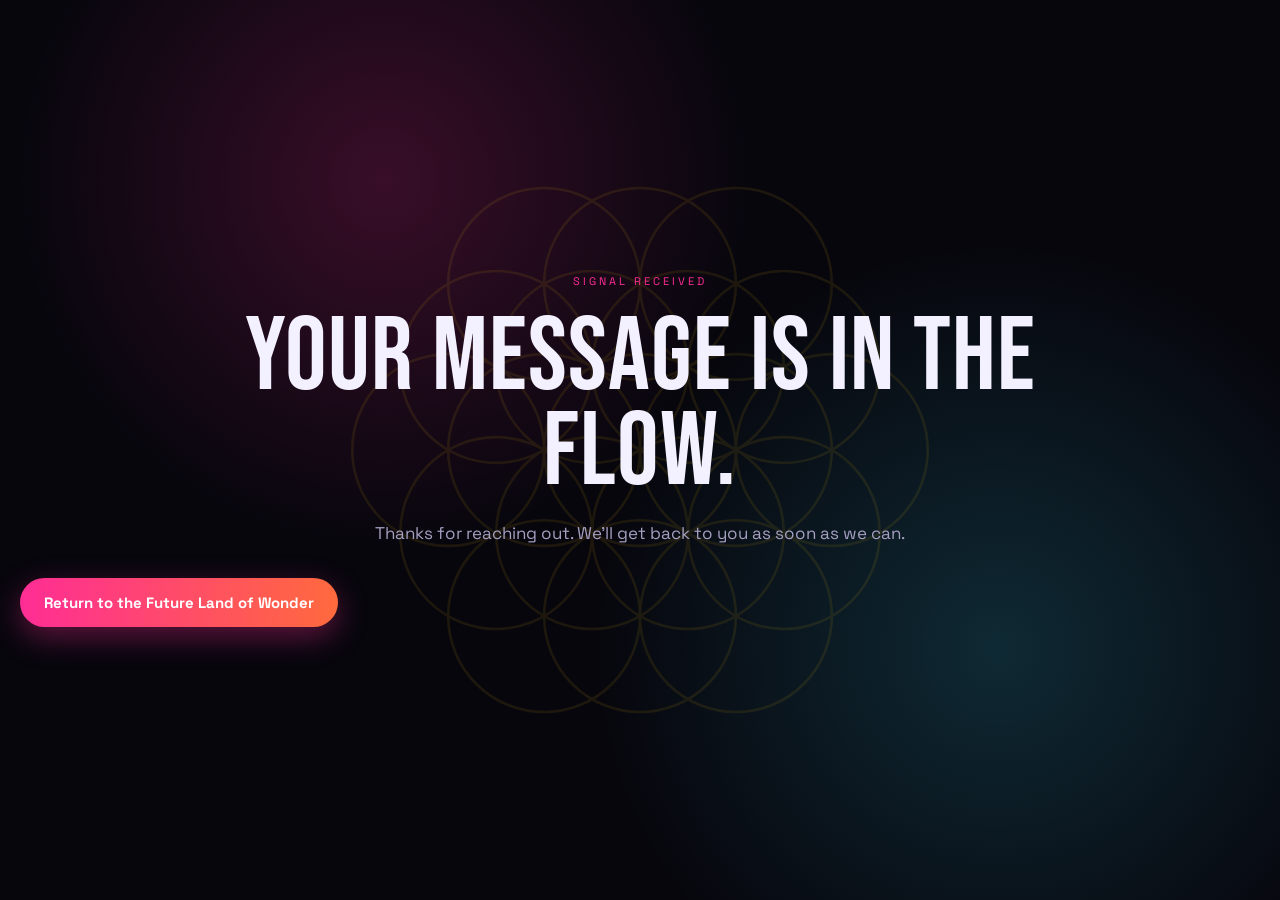
<file: deploy/thanks.html>
<!DOCTYPE html>
<html lang="en">
<head>
<meta charset="UTF-8">
<meta name="viewport" content="width=device-width, initial-scale=1">
<meta name="robots" content="noindex">
<title>Message sent — FLOW</title>
<link rel="stylesheet" href="styles.css">
</head>
<body style="margin:0;">
  <main class="flow-thanks">
    <img src="assets/geometry/flower-of-life.svg" alt="" aria-hidden="true" class="flow-thanks-mark">
    <p class="flow-contact-kicker">Signal received</p>
    <h1>Your message is in the FLOW.</h1>
    <p>Thanks for reaching out. We’ll get back to you as soon as we can.</p>
    <a href="/" class="flow-contact-submit">Return to the Future Land of Wonder</a>
  </main>
</body>
</html>
</file>
<file: deploy/styles.css>
@import "tokens/fonts.css";
@import "tokens/colors.css";
@import "tokens/typography.css";
@import "tokens/spacing.css";
@import "tokens/effects.css";
@import "tokens/sacred-geometry.css";
@import "base.css";

.flow-contact-section {
  position: relative;
  max-width: var(--container-max);
  margin: 0 auto;
  padding: 12px clamp(16px, 4vw, 48px) 90px;
  isolation: isolate;
}

.flow-contact-orbit {
  position: absolute;
  inset: 8% 4% 18%;
  z-index: -1;
  border-radius: 50%;
  background: radial-gradient(circle at 72% 35%, rgba(54, 226, 255, 0.14), transparent 32%),
    radial-gradient(circle at 22% 76%, rgba(255, 45, 149, 0.16), transparent 36%);
  filter: blur(20px);
}

.flow-contact-grid {
  display: grid;
  grid-template-columns: minmax(0, 0.9fr) minmax(320px, 1.1fr);
  gap: clamp(28px, 6vw, 72px);
  align-items: center;
  padding: clamp(28px, 5vw, 58px);
  border: 1px solid var(--border-hairline);
  border-radius: var(--radius-lg);
  background: linear-gradient(135deg, rgba(255, 45, 149, 0.08), transparent 42%), var(--surface-card);
  box-shadow: var(--shadow-card);
}

.flow-contact-copy h2 {
  max-width: 560px;
  margin: 0 0 18px;
  font-size: clamp(38px, 5vw, 62px);
  line-height: 0.96;
}

.flow-contact-copy > p:not(.flow-contact-kicker) {
  max-width: 510px;
  color: var(--text-secondary);
  font-size: 16px;
  line-height: 1.75;
}

.flow-contact-kicker {
  margin: 0 0 12px;
  color: var(--accent-primary);
  font-size: 11px;
  letter-spacing: 3px;
  text-transform: uppercase;
}

.flow-contact-email {
  display: inline-block;
  margin-top: 10px;
  color: var(--accent-secondary);
  font-size: clamp(14px, 2vw, 17px);
  overflow-wrap: anywhere;
}

.flow-contact-email:hover {
  color: var(--text-primary);
}

.flow-contact-form {
  display: grid;
  gap: 16px;
  padding: clamp(22px, 4vw, 32px);
  border: 1px solid rgba(54, 226, 255, 0.18);
  border-radius: var(--radius-lg);
  background: rgba(7, 6, 13, 0.64);
  backdrop-filter: blur(14px);
}

.flow-contact-fields {
  display: grid;
  grid-template-columns: repeat(2, minmax(0, 1fr));
  gap: 14px;
}

.flow-field {
  display: grid;
  gap: 7px;
  color: var(--text-secondary);
  font-size: 12px;
  font-weight: 700;
  letter-spacing: 0.7px;
}

.flow-field input,
.flow-field select,
.flow-field textarea {
  width: 100%;
  box-sizing: border-box;
  border: 1px solid var(--border-hairline);
  border-radius: var(--radius-md);
  padding: 12px 13px;
  background: var(--surface-raised);
  color: var(--text-primary);
  font: inherit;
  font-size: 15px;
  font-weight: 400;
  letter-spacing: 0;
}

.flow-field textarea {
  resize: vertical;
  min-height: 130px;
}

.flow-field input:focus,
.flow-field select:focus,
.flow-field textarea:focus {
  border-color: var(--accent-secondary);
  outline: 2px solid rgba(54, 226, 255, 0.22);
  outline-offset: 2px;
}

.flow-contact-submit {
  justify-self: start;
  border: 0;
  border-radius: var(--radius-pill);
  padding: 13px 24px;
  background: var(--gradient-btn-primary);
  color: #fff;
  box-shadow: var(--glow-primary);
  cursor: pointer;
  font-family: var(--font-body);
  font-size: 15px;
  font-weight: 700;
}

.flow-contact-submit:hover {
  filter: brightness(1.1);
  transform: translateY(-1px);
}

.flow-honeypot {
  position: absolute;
  left: -10000px;
  width: 1px;
  height: 1px;
  overflow: hidden;
}

.flow-thanks {
  position: relative;
  display: grid;
  place-items: center;
  align-content: center;
  min-height: 100vh;
  box-sizing: border-box;
  padding: 48px 20px;
  overflow: hidden;
  background: var(--surface-canvas);
  color: var(--text-primary);
  text-align: center;
}

.flow-thanks::before {
  content: "";
  position: absolute;
  inset: 0;
  z-index: 0;
  background: radial-gradient(circle at 30% 20%, rgba(255, 45, 149, 0.2), transparent 32%),
    radial-gradient(circle at 78% 72%, rgba(54, 226, 255, 0.16), transparent 34%);
}

.flow-thanks > * {
  position: relative;
  z-index: 1;
}

.flow-thanks-mark {
  position: absolute;
  z-index: 0;
  width: min(620px, 86vw);
  opacity: 0.09;
}

.flow-thanks h1 {
  max-width: 820px;
  margin: 8px 0 18px;
  font-size: clamp(48px, 9vw, 104px);
  line-height: 0.92;
}

.flow-thanks > p:not(.flow-contact-kicker) {
  max-width: 560px;
  margin: 0 0 30px;
  color: var(--text-secondary);
  font-size: 17px;
  line-height: 1.7;
}

.flow-thanks .flow-contact-submit {
  text-decoration: none;
}

@media (max-width: 800px) {
  .flow-contact-grid {
    grid-template-columns: 1fr;
  }
}

@media (max-width: 540px) {
  .flow-contact-fields {
    grid-template-columns: 1fr;
  }
}
</file>
